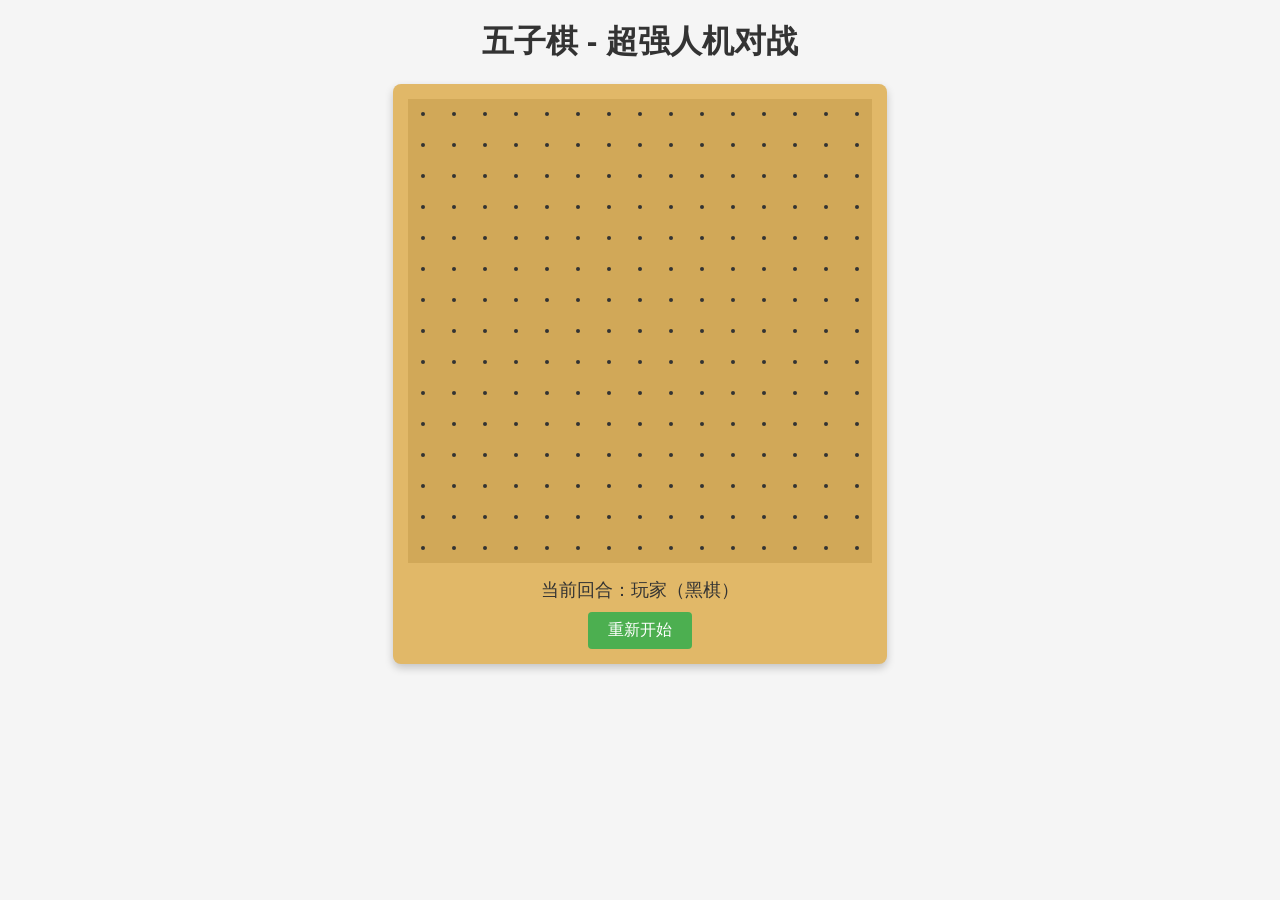
<file: LiJungeng/game_wuziqi.html>
<!DOCTYPE html>
<html lang="zh-CN">
<head>
    <meta charset="UTF-8">
    <meta name="viewport" content="width=device-width, initial-scale=1.0">
    <title>五子棋 - 人机对战</title>
    <style>
        * {
            margin: 0;
            padding: 0;
            box-sizing: border-box;
            font-family: "微软雅黑", sans-serif;
        }
        body {
            background-color: #f5f5f5;
            padding: 20px;
            text-align: center;
        }
        h1 {
            color: #333;
            margin-bottom: 20px;
        }
        .game-container {
            display: inline-block;
            background-color: #e1b868;
            padding: 15px;
            border-radius: 8px;
            box-shadow: 0 4px 8px rgba(0,0,0,0.2);
        }
        #chessboard {
            display: grid;
            grid-template-columns: repeat(15, 30px);
            grid-template-rows: repeat(15, 30px);
            gap: 1px;
            background-color: #d1a858;
        }
        .chess-cell {
            width: 30px;
            height: 30px;
            background-color: transparent;
            cursor: pointer;
            position: relative;
        }
        .chess-cell::after {
            content: "";
            position: absolute;
            top: 50%;
            left: 50%;
            width: 4px;
            height: 4px;
            background-color: #333;
            border-radius: 50%;
            transform: translate(-50%, -50%);
        }
        .chess-black, .chess-white {
            position: absolute;
            top: 50%;
            left: 50%;
            width: 26px;
            height: 26px;
            border-radius: 50%;
            transform: translate(-50%, -50%);
        }
        .chess-black {
            background-color: #000;
        }
        .chess-white {
            background-color: #fff;
            border: 1px solid #ccc;
        }
        .info {
            margin-top: 15px;
            font-size: 18px;
            color: #333;
        }
        #reset-btn {
            margin-top: 10px;
            padding: 8px 20px;
            font-size: 16px;
            background-color: #4CAF50;
            color: white;
            border: none;
            border-radius: 4px;
            cursor: pointer;
        }
        #reset-btn:hover {
            background-color: #45a049;
        }
    </style>
</head>
<body>
    <h1>五子棋 - 超强人机对战</h1>
    <div class="game-container">
        <div id="chessboard"></div>
        <div class="info">当前回合：<span id="turn">玩家（黑棋）</span></div>
        <button id="reset-btn">重新开始</button>
    </div>

    <script>
        // 初始化棋盘（15x15）
        const chessboard = document.getElementById('chessboard');
        const turnText = document.getElementById('turn');
        const resetBtn = document.getElementById('reset-btn');
        const size = 15; // 棋盘尺寸
        let boardData = Array(size).fill().map(() => Array(size).fill(0)); // 0:空 1:玩家(黑) 2:AI(白)
        let currentPlayer = 1; // 1:玩家 2:AI
        let gameOver = false;

        // 评分权重（核心：不同棋型的优先级）
        const SCORE = {
            WIN: 100000,    // 活4/冲4能赢
            LIVE3: 1000,    // 活3（两边空，能发展成活4）
            JUMP3: 500,     // 跳3（中间空，比如 1 空 1 1）
            LIVE2: 100,     // 活2
            BLOCK3: 50,     // 堵3
            BLOCK2: 10,     // 堵2
            DEFAULT: 1      // 普通落子
        };

        // 创建棋盘格子
        function createChessboard() {
            chessboard.innerHTML = '';
            for (let y = 0; y < size; y++) {
                for (let x = 0; x < size; x++) {
                    const cell = document.createElement('div');
                    cell.className = 'chess-cell';
                    cell.dataset.x = x;
                    cell.dataset.y = y;
                    cell.addEventListener('click', handleCellClick);
                    chessboard.appendChild(cell);
                }
            }
        }

        // 玩家点击落子
        function handleCellClick(e) {
            if (gameOver || currentPlayer !== 1) return; // 游戏结束/非玩家回合，不响应
            const x = parseInt(e.target.dataset.x);
            const y = parseInt(e.target.dataset.y);
            if (boardData[y][x] !== 0) return; // 已有棋子，不能落子

            // 玩家落子（黑棋）
            placeChess(x, y, 1);

            // 判断玩家是否获胜
            if (checkWin(x, y)) {
                gameOver = true;
                alert('恭喜你！你赢了！');
                turnText.textContent = '游戏结束';
                return;
            }

            // 切换到AI回合
            currentPlayer = 2;
            turnText.textContent = 'AI（白棋）';

            // AI延迟落子（模拟思考）
            setTimeout(aiMove, 600);
        }

        // 加强版AI落子逻辑（评分机制）
        function aiMove() {
            if (gameOver) return;

            let bestScore = -Infinity;
            let bestX = -1, bestY = -1;

            // 遍历所有空位，计算每个位置的得分
            for (let y = 0; y < size; y++) {
                for (let x = 0; x < size; x++) {
                    if (boardData[y][x] === 0) {
                        // 计算AI落子此处的得分（进攻）
                        boardData[y][x] = 2;
                        const aiScore = calculateScore(x, y, 2);
                        // 计算玩家落子此处的得分（防守）
                        boardData[y][x] = 1;
                        const playerScore = calculateScore(x, y, 1);
                        // 还原空位
                        boardData[y][x] = 0;

                        // 总得分 = 进攻得分 + 防守得分（优先防守致命点）
                        const totalScore = aiScore + playerScore;

                        // 记录最高分的位置
                        if (totalScore > bestScore) {
                            bestScore = totalScore;
                            bestX = x;
                            bestY = y;
                        }
                    }
                }
            }

            // AI落子（白棋）
            placeChess(bestX, bestY, 2);

            // 判断AI是否获胜
            if (checkWin(bestX, bestY)) {
                gameOver = true;
                alert('AI赢了！再来一局吧～');
                turnText.textContent = '游戏结束';
                return;
            }

            // 切换回玩家回合
            currentPlayer = 1;
            turnText.textContent = '玩家（黑棋）';
        }

        // 计算某个位置的得分（核心：判断棋型）
        function calculateScore(x, y, player) {
            let score = 0;
            const directions = [[1,0], [0,1], [1,1], [1,-1]]; // 横、竖、左斜、右斜

            for (let [dx, dy] of directions) {
                // 获取当前方向的棋子序列（左右各延伸4格）
                const line = getLine(x, y, dx, dy, player);
                // 分析棋型并打分
                score += evaluateLine(line, player);
                // 如果有能赢的棋型，直接返回最高分
                if (score >= SCORE.WIN) break;
            }

            return score;
        }

        // 获取某个方向的棋子序列（用于分析棋型）
        function getLine(x, y, dx, dy, player) {
            let line = [];
            // 向左/上延伸4格
            for (let i = 4; i >= 1; i--) {
                const nx = x - dx * i;
                const ny = y - dy * i;
                if (nx < 0 || nx >= size || ny < 0 || ny >= size) break;
                line.push(boardData[ny][nx]);
            }
            // 当前位置
            line.push(player);
            // 向右/下延伸4格
            for (let i = 1; i <= 4; i++) {
                const nx = x + dx * i;
                const ny = y + dy * i;
                if (nx < 0 || nx >= size || ny < 0 || ny >= size) break;
                line.push(boardData[ny][nx]);
            }
            return line;
        }

        // 分析棋型并打分（核心逻辑）
        function evaluateLine(line, player) {
            let score = 0;
            const opponent = player === 1 ? 2 : 1;

            // 遍历所有连续5格的子序列（判断五子连珠相关棋型）
            for (let i = 0; i <= line.length - 5; i++) {
                const window = line.slice(i, i + 5);
                const count = window.filter(c => c === player).length;
                const empty = window.filter(c => c === 0).length;
                const oppCount = window.filter(c => c === opponent).length;

                // 活4（4个同色+1个空，能直接赢）
                if (count === 4 && empty === 1) {
                    score += SCORE.WIN;
                }
                // 冲4（4个同色+1个对手，需要堵）
                else if (count === 4 && oppCount === 1) {
                    score += SCORE.WIN / 2;
                }
                // 活3（3个同色+2个空，能发展成活4）
                else if (count === 3 && empty === 2) {
                    score += SCORE.LIVE3;
                }
                // 跳3（比如 1 0 1 1 0，中间空一个的3）
                else if (count === 3 && empty === 1 && oppCount === 1) {
                    score += SCORE.JUMP3;
                }
                // 活2（2个同色+3个空）
                else if (count === 2 && empty === 3) {
                    score += SCORE.LIVE2;
                }
                // 防守：堵玩家的活3
                else if (count === 0 && window.filter(c => c === opponent).length === 3 && empty === 2) {
                    score += SCORE.BLOCK3;
                }
                // 防守：堵玩家的活2
                else if (count === 0 && window.filter(c => c === opponent).length === 2 && empty === 3) {
                    score += SCORE.BLOCK2;
                }
                // 普通落子（优先中心）
                else {
                    score += SCORE.DEFAULT;
                }
            }

            return score;
        }

        // 落子渲染
        function placeChess(x, y, player) {
            // 记录棋子数据
            boardData[y][x] = player;
            // 找到对应格子并添加棋子
            const cell = chessboard.children[y * size + x];
            const chess = document.createElement('div');
            chess.className = player === 1 ? 'chess-black' : 'chess-white';
            cell.appendChild(chess);
        }

        // 检查胜负（横、竖、斜4个方向）
        function checkWin(x, y) {
            const player = boardData[y][x];
            // 方向：[dx, dy] 横、竖、左斜、右斜
            const directions = [[1,0], [0,1], [1,1], [1,-1]];

            for (let [dx, dy] of directions) {
                let count = 1; // 当前棋子本身
                // 正向遍历
                for (let i = 1; i < 5; i++) {
                    const nx = x + dx * i;
                    const ny = y + dy * i;
                    if (nx >=0 && nx < size && ny >=0 && ny < size && boardData[ny][nx] === player) {
                        count++;
                    } else break;
                }
                // 反向遍历
                for (let i = 1; i < 5; i++) {
                    const nx = x - dx * i;
                    const ny = y - dy * i;
                    if (nx >=0 && nx < size && ny >=0 && ny < size && boardData[ny][nx] === player) {
                        count++;
                    } else break;
                }
                if (count >= 5) return true;
            }
            return false;
        }

        // 重置游戏
        function resetGame() {
            boardData = Array(size).fill().map(() => Array(size).fill(0));
            currentPlayer = 1;
            gameOver = false;
            turnText.textContent = '玩家（黑棋）';
            createChessboard();
        }

        // 初始化
        createChessboard();
        resetBtn.addEventListener('click', resetGame);
    </script>
</body>
</html>
</file>
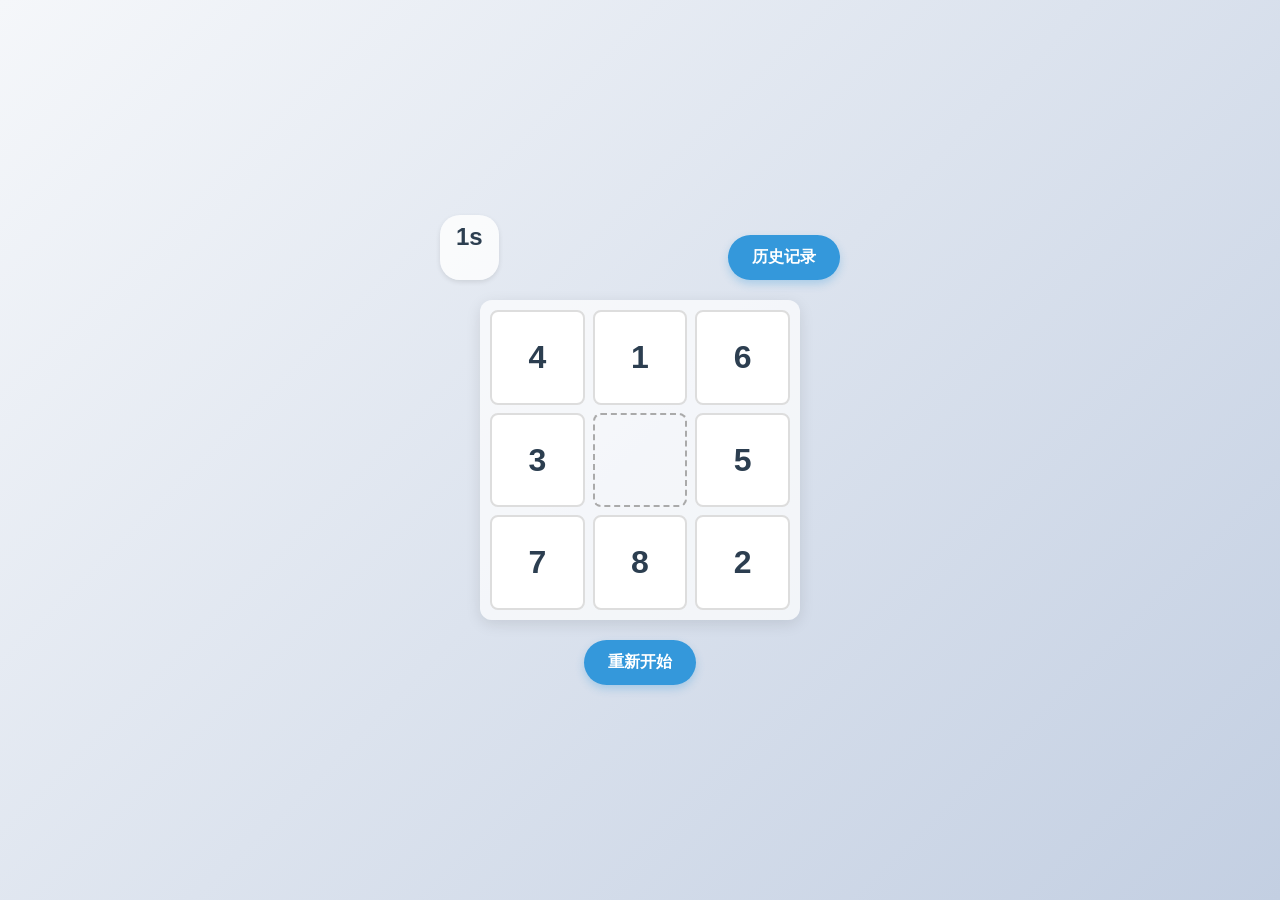
<file: LinZixian/n_puzzle.html>
<!DOCTYPE html>
<html lang="zh-CN">
<head>
    <meta charset="UTF-8">
    <title>数字华容道 - 计时版</title>
    <style>
        body {
            font-family: 'Segoe UI', Tahoma, Geneva, Verdana, sans-serif;
            display: flex;
            flex-direction: column;
            align-items: center;
            justify-content: center;
            min-height: 100vh;
            margin: 0;
            background: linear-gradient(135deg, #f5f7fa 0%, #c3cfe2 100%);
            padding: 20px;
            box-sizing: border-box;
        }
        
        .game-header {
            display: flex;
            justify-content: space-between;
            width: 100%;
            max-width: 400px;
            margin-bottom: 20px;
        }
        
        #timer {
            font-size: 1.5rem;
            font-weight: bold;
            color: #2c3e50;
            background: rgba(255,255,255,0.8);
            padding: 8px 16px;
            border-radius: 20px;
            box-shadow: 0 2px 5px rgba(0,0,0,0.1);
        }
        
        #game-container {
            display: grid;
            grid-template-columns: repeat(3, 1fr);
            gap: 8px;
            width: 300px;
            height: 300px;
            background: rgba(255,255,255,0.7);
            padding: 10px;
            border-radius: 12px;
            box-shadow: 0 4px 15px rgba(0,0,0,0.1);
        }
        
        .tile {
            aspect-ratio: 1;
            background: #fff;
            border: 2px solid #ddd;
            display: flex;
            justify-content: center;
            align-items: center;
            font-size: 2rem;
            font-weight: bold;
            color: #2c3e50;
            cursor: pointer;
            transition: all 0.2s ease;
            border-radius: 8px;
            user-select: none;
        }
        
        .tile:hover {
            background: #f8f9fa;
            transform: scale(1.03);
        }
        
        .empty {
            background: transparent;
            border: 2px dashed #aaa;
            cursor: default;
        }
        
        button {
            margin-top: 20px;
            padding: 12px 24px;
            font-size: 1rem;
            font-weight: bold;
            color: white;
            background: #3498db;
            border: none;
            border-radius: 30px;
            cursor: pointer;
            transition: all 0.3s ease;
            box-shadow: 0 4px 8px rgba(52, 152, 219, 0.3);
        }
        
        button:hover {
            background: #2980b9;
            transform: translateY(-2px);
            box-shadow: 0 6px 12px rgba(52, 152, 219, 0.4);
        }
        
        /* 历史记录弹窗 */
        .modal {
            display: none;
            position: fixed;
            top: 0;
            left: 0;
            width: 100%;
            height: 100%;
            background: rgba(0,0,0,0.5);
            z-index: 1000;
            justify-content: center;
            align-items: center;
        }
        
        .modal-content {
            background: white;
            padding: 30px;
            border-radius: 12px;
            width: 90%;
            max-width: 400px;
            box-shadow: 0 5px 25px rgba(0,0,0,0.2);
        }
        
        .history-table {
            width: 100%;
            border-collapse: collapse;
            margin-top: 20px;
        }
        
        .history-table th, .history-table td {
            padding: 10px;
            text-align: center;
            border-bottom: 1px solid #eee;
        }
        
        .history-table th {
            background: #f8f9fa;
            font-weight: bold;
        }
        
        .close-btn {
            float: right;
            background: #e74c3c;
            color: white;
            border: none;
            border-radius: 50%;
            width: 30px;
            height: 30px;
            font-weight: bold;
            cursor: pointer;
        }
        
        .win-message {
            position: fixed;
            top: 50%;
            left: 50%;
            transform: translate(-50%, -50%);
            background: rgba(255,255,255,0.95);
            padding: 30px;
            border-radius: 12px;
            text-align: center;
            box-shadow: 0 5px 25px rgba(0,0,0,0.2);
            z-index: 1001;
            display: none;
        }
        
        .win-message h2 {
            color: #27ae60;
            margin-top: 0;
        }
        
        .win-time {
            font-size: 1.5rem;
            font-weight: bold;
            color: #2c3e50;
            margin: 15px 0;
        }
    </style>
</head>
<body>
    <div class="game-header">
        <div id="timer">0s</div>
        <button id="history-btn">历史记录</button>
    </div>
    
    <div id="game-container"></div>
    <button id="reset-btn">重新开始</button>
    
    <!-- 历史记录弹窗 -->
    <div class="modal" id="history-modal">
        <div class="modal-content">
            <h2>历史成绩</h2>
            <table class="history-table">
                <thead>
                    <tr>
                        <th>#</th>
                        <th>耗时</th>
                        <th>日期</th>
                    </tr>
                </thead>
                <tbody id="history-body"></tbody>
            </table>
            <button class="close-btn" id="close-history">×</button>
        </div>
    </div>
    
    <!-- 胜利消息 -->
    <div class="win-message" id="win-message">
        <h2>恭喜你完成了挑战！</h2>
        <div class="win-time" id="final-time"></div>
        <button id="play-again">再来一局</button>
    </div>

    <script>
        const N = 3; // 3x3 网格
        let state = [];
        const targetState = [
            [1, 2, 3],
            [4, 5, 6],
            [7, 8, 0]
        ];
        
        // 计时相关变量
        let startTime = null;
        let timerInterval = null;
        let elapsedSeconds = 0;
        
        // 初始化游戏
        function initGame() {
            // 重置计时器
            clearInterval(timerInterval);
            startTime = Date.now();
            elapsedSeconds = 0;
            updateTimerDisplay();
            
            // 生成可解的随机布局
            state = JSON.parse(JSON.stringify(targetState));
            for (let i = 0; i < 100; i++) {
                const emptyPos = findEmptyPosition(state);
                const moves = getValidMoves(emptyPos);
                const randomMove = moves[Math.floor(Math.random() * moves.length)];
                swapWithEmpty(randomMove.row, randomMove.col, emptyPos.row, emptyPos.col);
            }
            renderBoard();
            
            // 隐藏胜利消息
            document.getElementById('win-message').style.display = 'none';
        }
        
        // 渲染游戏板
        function renderBoard() {
            const container = document.getElementById('game-container');
            container.innerHTML = '';
            for (let i = 0; i < N; i++) {
                for (let j = 0; j < N; j++) {
                    const tile = document.createElement('div');
                    tile.className = 'tile';
                    if (state[i][j] === 0) {
                        tile.classList.add('empty');
                    } else {
                        tile.textContent = state[i][j];
                    }
                    tile.dataset.row = i;
                    tile.dataset.col = j;
                    container.appendChild(tile);
                }
            }
            addEventListeners();
        }
        
        // 添加事件监听器
        function addEventListeners() {
            const tiles = document.querySelectorAll('.tile');
            tiles.forEach(tile => {
                tile.addEventListener('click', handleTileClick);
            });
            document.getElementById('reset-btn').addEventListener('click', initGame);
            document.getElementById('play-again').addEventListener('click', initGame);
            document.getElementById('history-btn').addEventListener('click', showHistory);
            document.getElementById('close-history').addEventListener('click', () => {
                document.getElementById('history-modal').style.display = 'none';
            });
        }
        
        // 处理瓷砖点击事件
        function handleTileClick(event) {
            const row = parseInt(event.target.dataset.row);
            const col = parseInt(event.target.dataset.col);
            
            const emptyPos = findEmptyPosition(state);
            const directions = [
                { dr: -1, dc: 0 }, // 上
                { dr: 1, dc: 0 },  // 下
                { dr: 0, dc: -1 }, // 左
                { dr: 0, dc: 1 }   // 右
            ];
            
            for (const dir of directions) {
                const newRow = row + dir.dr;
                const newCol = col + dir.dc;
                if (newRow === emptyPos.row && newCol === emptyPos.col) {
                    swapWithEmpty(row, col, newRow, newCol);
                    renderBoard();
                    checkWin();
                    return;
                }
            }
        }
        
        // 交换指定位置与空格位置
        function swapWithEmpty(row, col, emptyRow, emptyCol) {
            const temp = state[row][col];
            state[row][col] = state[emptyRow][emptyCol];
            state[emptyRow][emptyCol] = temp;
        }
        
        // 查找空格位置
        function findEmptyPosition(matrix) {
            for (let i = 0; i < N; i++) {
                for (let j = 0; j < N; j++) {
                    if (matrix[i][j] === 0) {
                        return { row: i, col: j };
                    }
                }
            }
        }
        
        // 获取有效移动方向
        function getValidMoves(pos) {
            const moves = [];
            const directions = [
                { dr: -1, dc: 0 }, // 上
                { dr: 1, dc: 0 },  // 下
                { dr: 0, dc: -1 }, // 左
                { dr: 0, dc: 1 }   // 右
            ];
            
            for (const dir of directions) {
                const newRow = pos.row + dir.dr;
                const newCol = pos.col + dir.dc;
                if (newRow >= 0 && newRow < N && newCol >= 0 && newCol < N) {
                    moves.push({ row: newRow, col: newCol });
                }
            }
            return moves;
        }
        
        // 检查胜利条件
        function checkWin() {
            let isWin = true;
            for (let i = 0; i < N; i++) {
                for (let j = 0; j < N; j++) {
                    if (state[i][j] !== targetState[i][j]) {
                        isWin = false;
                        break;
                    }
                }
                if (!isWin) break;
            }
            
            if (isWin) {
                clearInterval(timerInterval);
                const finalTime = Math.floor((Date.now() - startTime) / 1000);
                document.getElementById('final-time').textContent = `用时：${finalTime}秒`;
                document.getElementById('win-message').style.display = 'block';
                
                // 保存成绩
                saveScore(finalTime);
            }
        }
        
        // 更新计时器显示
        function updateTimerDisplay() {
            document.getElementById('timer').textContent = `${elapsedSeconds}s`;
        }
        
        // 启动计时器
        function startTimer() {
            timerInterval = setInterval(() => {
                elapsedSeconds = Math.floor((Date.now() - startTime) / 1000);
                updateTimerDisplay();
            }, 1000);
        }
        
        // 保存成绩到本地存储
        function saveScore(seconds) {
            const scores = JSON.parse(localStorage.getItem('puzzleScores')) || [];
            scores.push({
                time: seconds,
                date: new Date().toLocaleString()
            });
            // 保持最多前5名
            scores.sort((a, b) => a.time - b.time);
            localStorage.setItem('puzzleScores', JSON.stringify(scores.slice(0, 5)));
        }
        
        // 显示历史记录
        function showHistory() {
            const scores = JSON.parse(localStorage.getItem('puzzleScores')) || [];
            const historyBody = document.getElementById('history-body');
            historyBody.innerHTML = '';
            
            scores.forEach((score, index) => {
                const row = document.createElement('tr');
                row.innerHTML = `
                    <td>${index + 1}</td>
                    <td>${score.time}秒</td>
                    <td>${score.date}</td>
                `;
                historyBody.appendChild(row);
            });
            
            document.getElementById('history-modal').style.display = 'flex';
        }
        
        // 启动游戏
        initGame();
        startTimer();
    </script>
</body>
</html>
</file>
